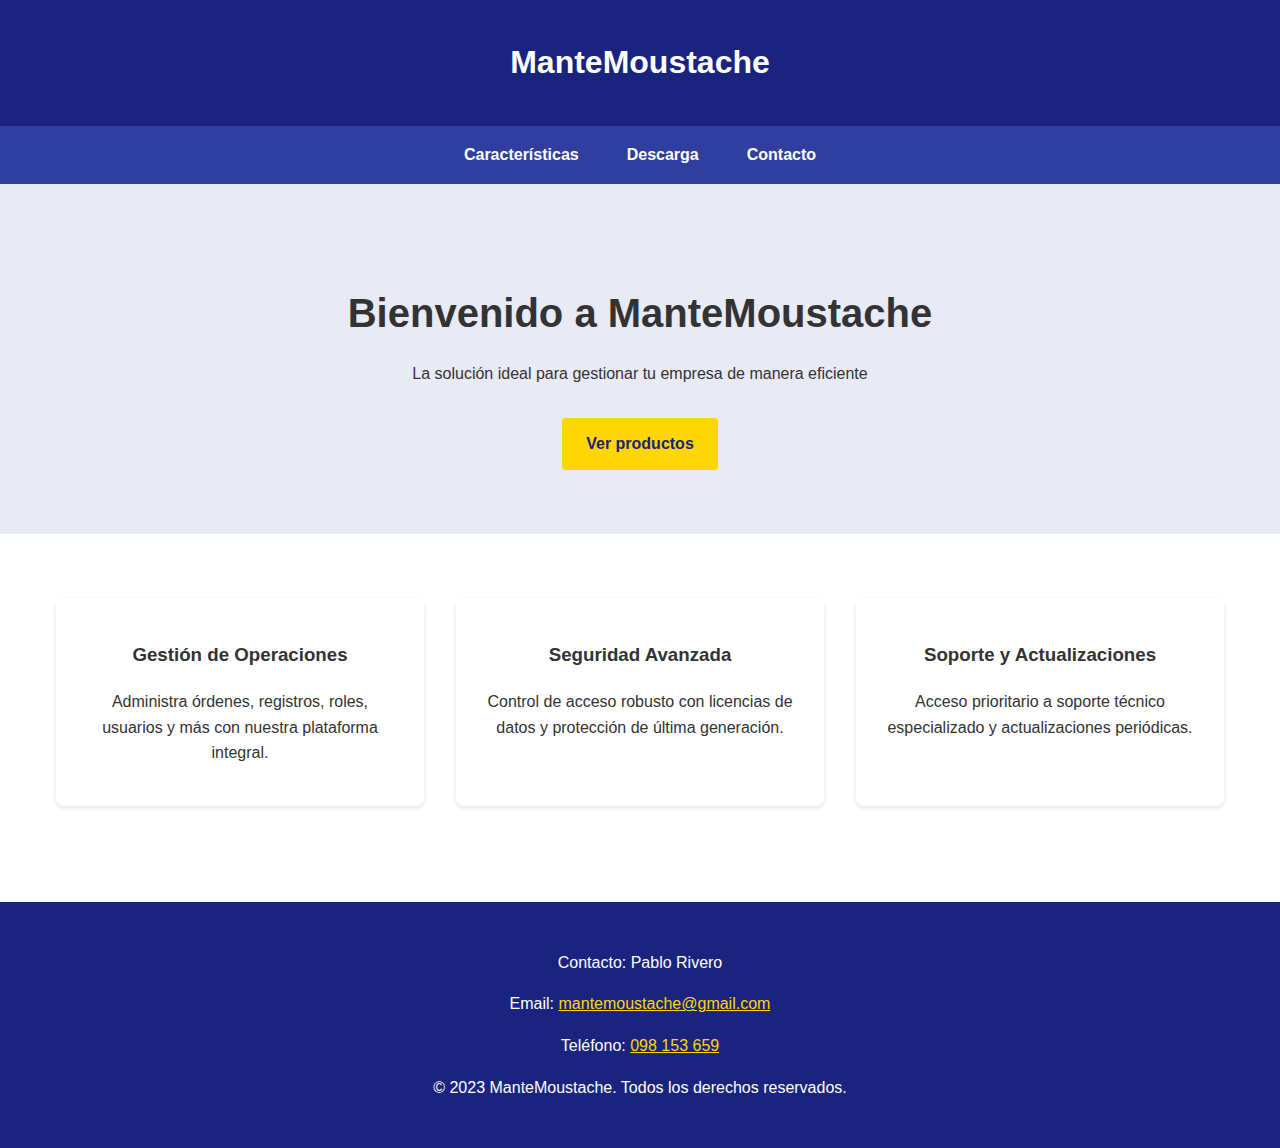
<file: home.html>
<!DOCTYPE html>
<html lang="es">
<head>
    <meta charset="UTF-8">
    <meta name="viewport" content="width=device-width, initial-scale=1.0">
    <title>ManteMoustache - Soluciones Empresariales</title>
    <style>
        /* Estilos generales */
        body {
            font-family: 'Arial', sans-serif;
            margin: 0;
            padding: 0;
            color: #333;
            line-height: 1.6;
        }
        
        header {
            background-color: #1a237e;
            color: white;
            padding: 1rem 0;
            text-align: center;
        }
        
        nav {
            display: flex;
            justify-content: center;
            background-color: #303f9f;
            padding: 1rem 0;
        }
        
        nav a {
            color: white;
            text-decoration: none;
            margin: 0 1.5rem;
            font-weight: bold;
            transition: color 0.3s;
        }
        
        nav a:hover {
            color: #FFD700;
        }
        
        .hero {
            background-color: #e8eaf6;
            text-align: center;
            padding: 4rem 1rem;
        }
        
        .hero h2 {
            font-size: 2.5rem;
            margin-bottom: 1rem;
        }
        
        .btn {
            display: inline-block;
            background-color: #FFD700;
            color: #1a237e;
            padding: 0.8rem 1.5rem;
            text-decoration: none;
            border-radius: 4px;
            font-weight: bold;
            margin-top: 1rem;
            transition: background-color 0.3s;
        }
        
        .btn:hover {
            background-color: #ffc107;
        }
        
        .features {
            display: flex;
            flex-wrap: wrap;
            justify-content: center;
            padding: 3rem 1rem;
            max-width: 1200px;
            margin: 0 auto;
        }
        
        .feature {
            flex: 1;
            min-width: 300px;
            margin: 1rem;
            padding: 1.5rem;
            background-color: white;
            border-radius: 8px;
            box-shadow: 0 2px 5px rgba(0,0,0,0.1);
            text-align: center;
        }
        
        footer {
            background-color: #1a237e;
            color: white;
            text-align: center;
            padding: 2rem 1rem;
            margin-top: 2rem;
        }
    </style>
</head>
<body>
    <header>
        <h1>ManteMoustache</h1>
    </header>
    
    <nav>
        <a href="#features">Características</a>
        <a href="#download">Descarga</a>
        <a href="#contact">Contacto</a>
    </nav>
    
    <section class="hero">
        <h2>Bienvenido a ManteMoustache</h2>
        <p>La solución ideal para gestionar tu empresa de manera eficiente</p>
        <a href="index.html" class="btn">Ver productos</a>
    </section>
    
    <section id="features" class="features">
        <div class="feature">
            <h3>Gestión de Operaciones</h3>
            <p>Administra órdenes, registros, roles, usuarios y más con nuestra plataforma integral.</p>
        </div>
        
        <div class="feature">
            <h3>Seguridad Avanzada</h3>
            <p>Control de acceso robusto con licencias de datos y protección de última generación.</p>
        </div>
        
        <div class="feature">
            <h3>Soporte y Actualizaciones</h3>
            <p>Acceso prioritario a soporte técnico especializado y actualizaciones periódicas.</p>
        </div>
    </section>
    
    <footer id="contact">
        <p>Contacto: Pablo Rivero</p>
        <p>Email: <a href="mailto:mantemoustache@gmail.com" style="color: #FFD700;">mantemoustache@gmail.com</a></p>
        <p>Teléfono: <a href="tel:+59898153659" style="color: #FFD700;">098 153 659</a></p>
        <p>&copy; 2023 ManteMoustache. Todos los derechos reservados.</p>
    </footer>
</body>
</html>
</file>
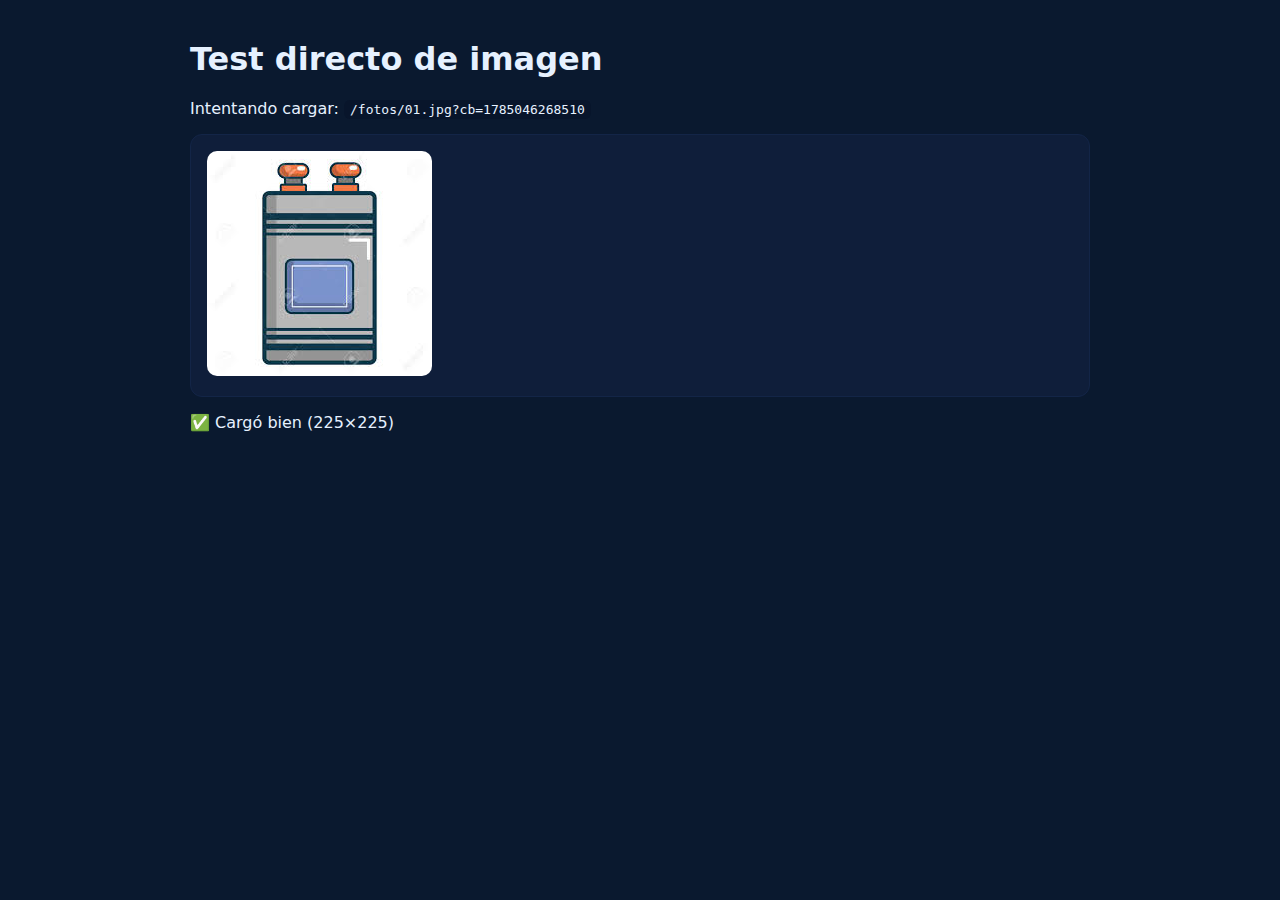
<file: prueba.html>
<!DOCTYPE html>
<html lang="es">
<meta charset="utf-8">
<title>Prueba /fotos/01.jpg</title>
<style>
  body{margin:0;background:#0A192F;color:#E6F1FF;font-family:system-ui,Arial}
  .wrap{max-width:900px;margin:40px auto;padding:0 16px}
  .box{background:#0F1E3A;border:1px solid #132547;border-radius:12px;padding:16px}
  img{max-width:100%;border-radius:10px}
  code{background:#08152b;padding:2px 6px;border-radius:6px}
</style>
<div class="wrap">
  <h1>Test directo de imagen</h1>
  <p>Intentando cargar: <code id="url"></code></p>
  <div class="box">
    <img id="pic" alt="Prueba /fotos/01.jpg">
  </div>
  <p id="status"></p>
</div>
<script>
  const SRC = "/fotos/01.jpg?cb=" + Date.now();  // evita caché
  document.getElementById('url').textContent = SRC;
  const img = document.getElementById('pic');
  const status = document.getElementById('status');

  img.onload = () => status.textContent = "✅ Cargó bien ("+ img.naturalWidth +"×"+ img.naturalHeight +")";
  img.onerror = () => status.textContent = "❌ No se pudo cargar la imagen desde " + location.origin + SRC;
  img.src = SRC;

  // Además probamos con fetch para ver el status
  fetch(SRC, {cache:"no-store"})
    .then(r => status.textContent += " | fetch status: " + r.status)
    .catch(e => status.textContent += " | fetch error: " + e);
</script>
</file>
